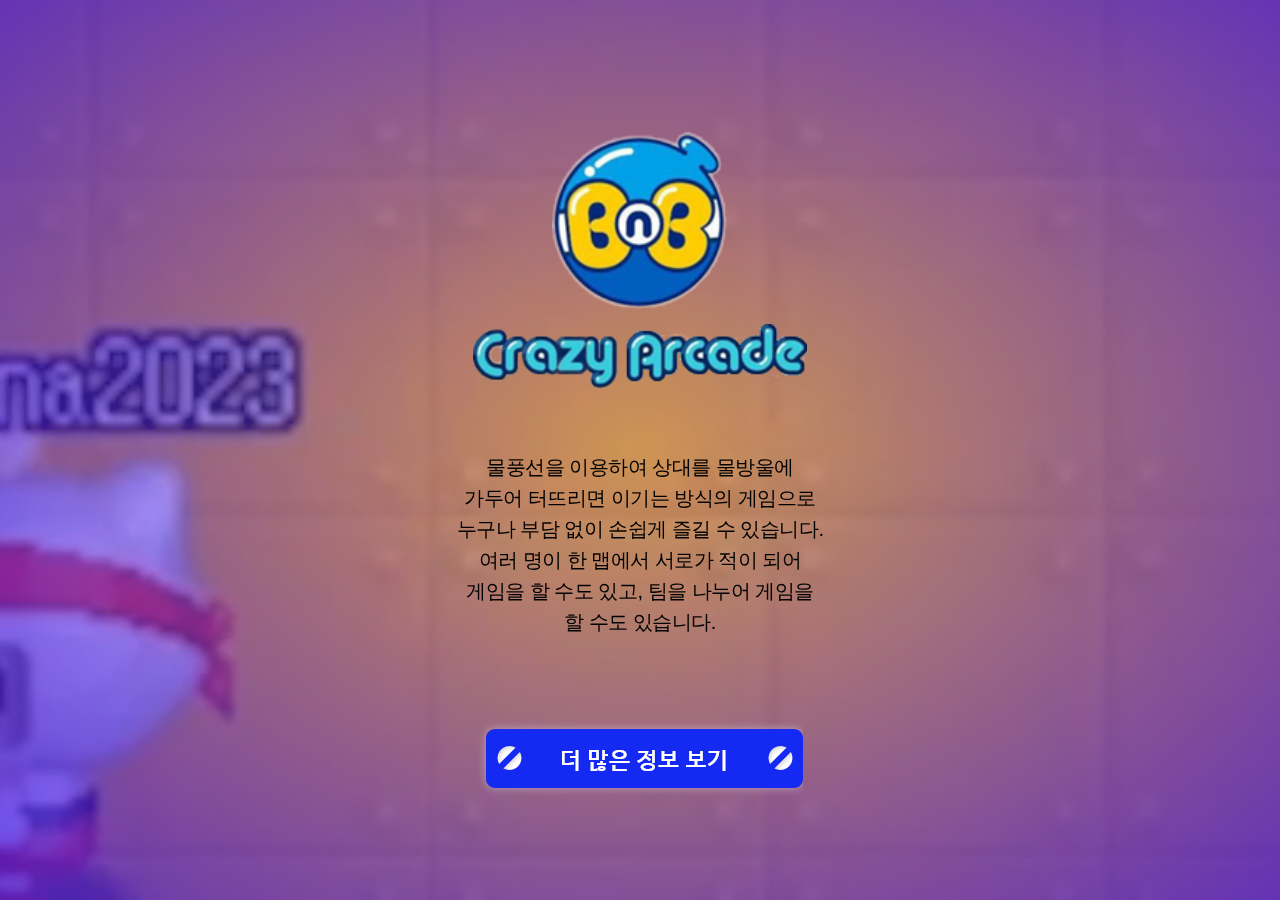
<file: index.html>
<!DOCTYPE html>
<html lang="ko">
<head>
    <meta charset="UTF-8">
    <meta name="viewport" content="width=device-width, initial-scale=1.0">
    <title>크레이지 아케이드</title> 
    <link rel="stylesheet" href="style_c.css">
    <link href="https://unpkg.com/aos@2.3.1/dist/aos.css" rel="stylesheet">
</head>
<body>
    <div class="wrap">
        <div class="logo" data-aos="flip-left"><img src="img/rogo01.png" alt=""></div>
        <div class="subcopy"> 
            물풍선을 이용하여 상대를 물방울에 <br>
            가두어 터뜨리면 이기는 방식의 게임으로 <br>
            누구나 부담 없이 손쉽게 즐길 수 있습니다. <br>
            여러 명이 한 맵에서 서로가 적이 되어 <br>
            게임을 할 수도 있고, 팀을 나누어 게임을 <br>
            할 수도 있습니다.
        </div>
        <a href="sub.html">
            <div class="bt00" data-aos="flip-right"><img src="img/bu00.png" alt=""></div>
        </a>
    </div>
    <div class="top"></div>
    <video autoplay muted loop >
        <source src="video/cr.mp4">
    </video>
    <script src="https://unpkg.com/aos@2.3.1/dist/aos.js"></script>
    <script>
        AOS.init();
    </script>
</body>
</html>
</file>
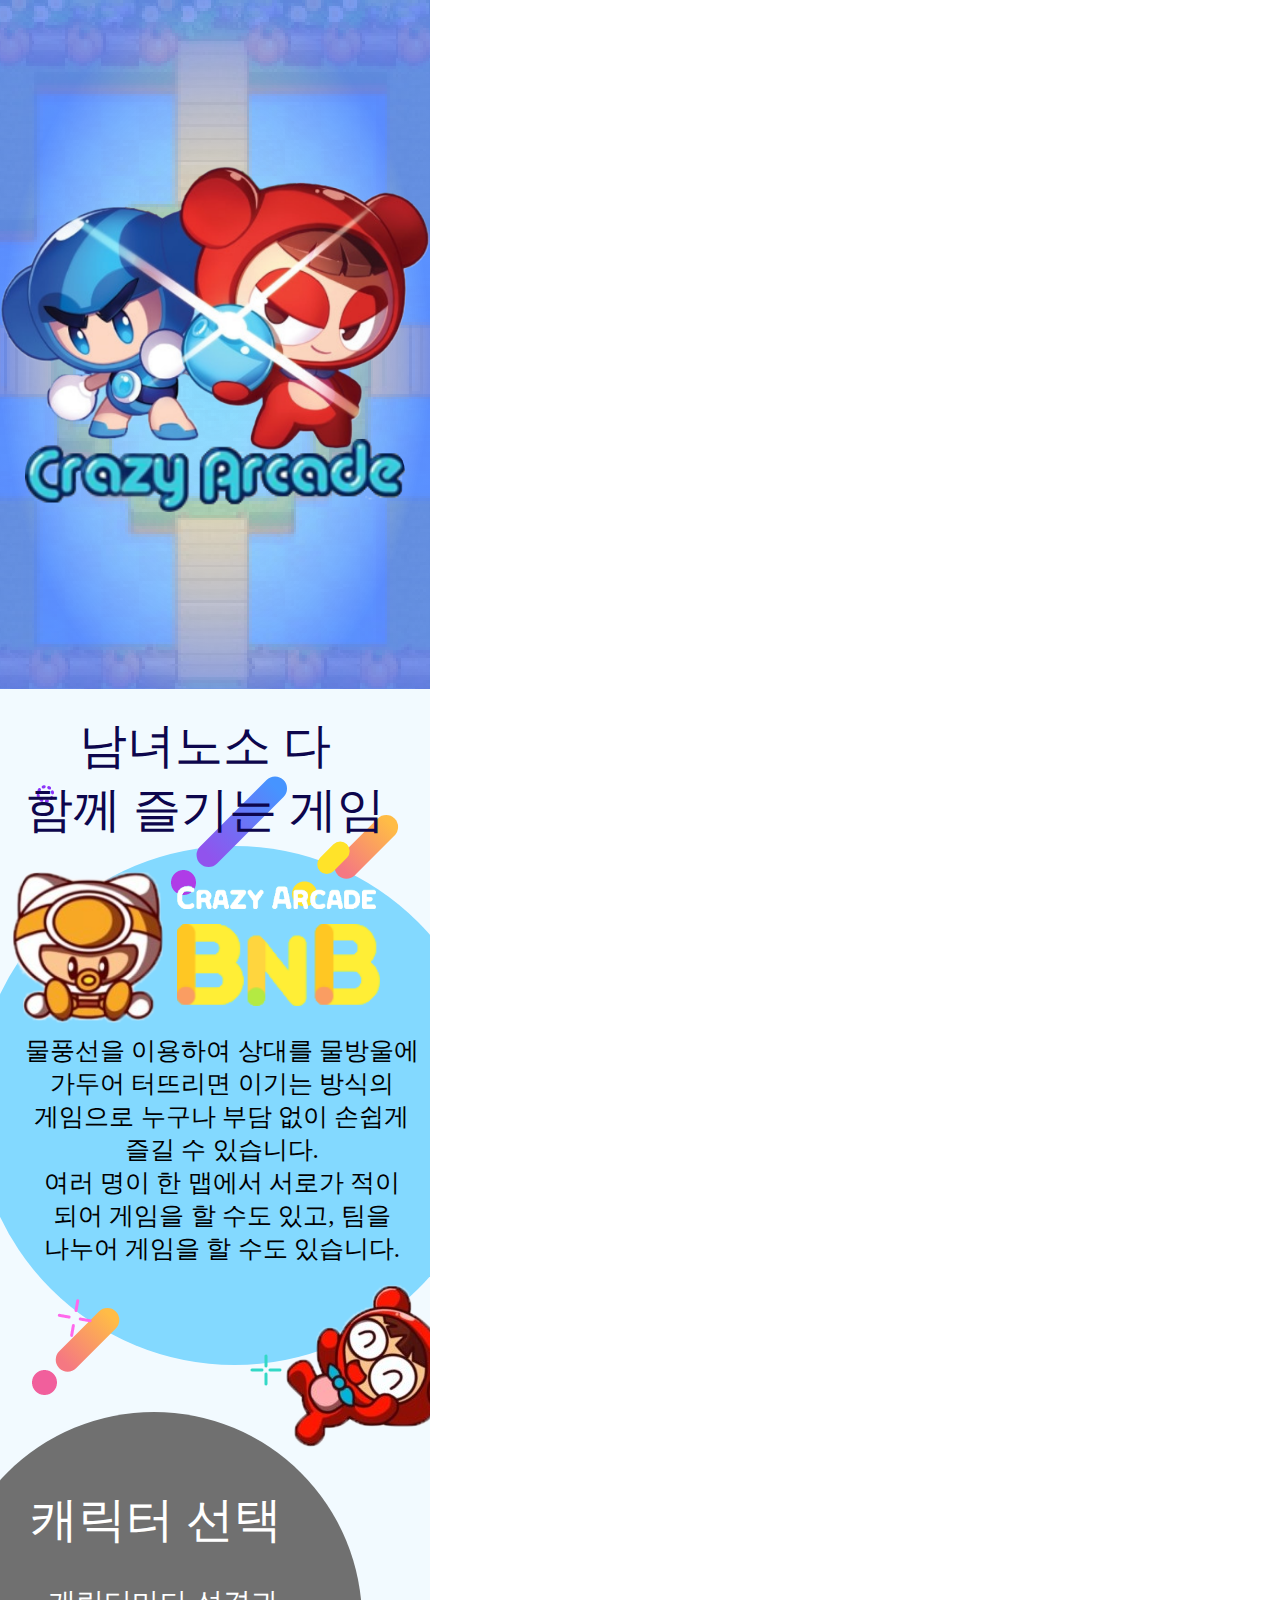
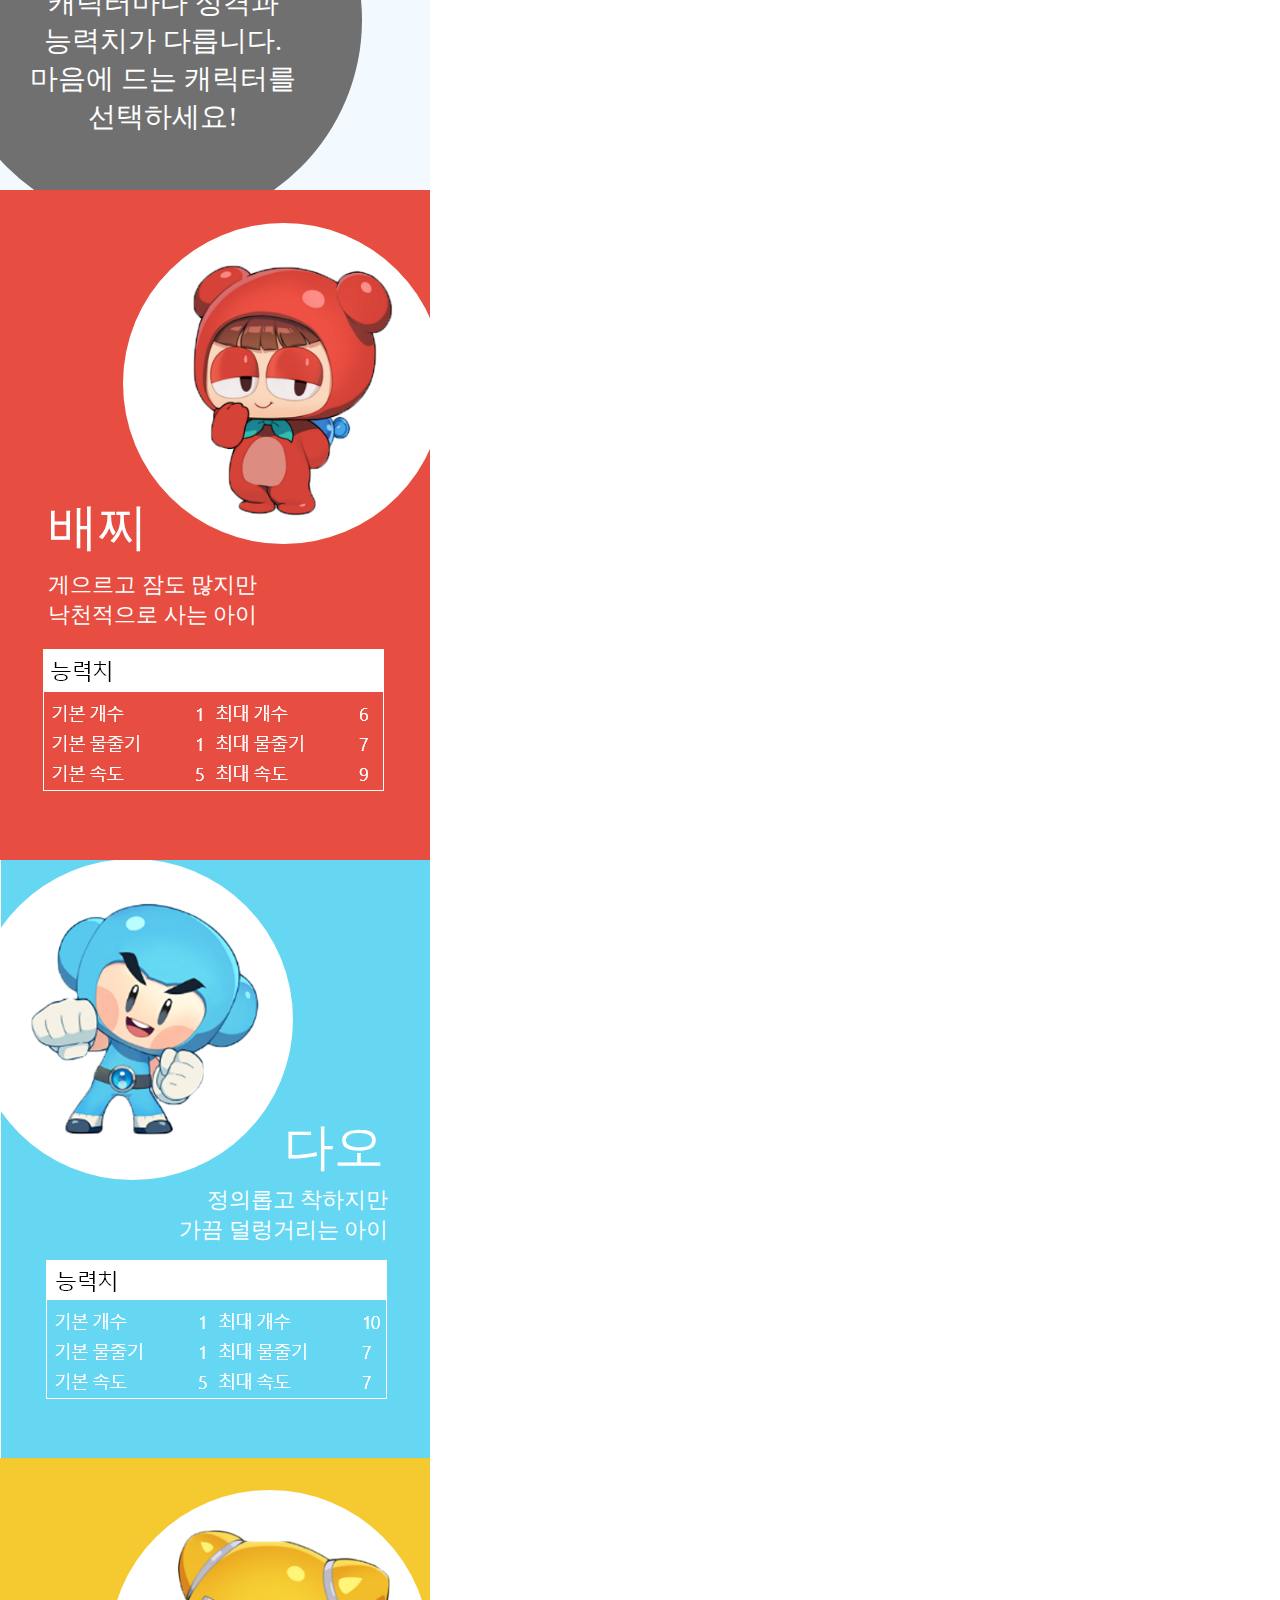
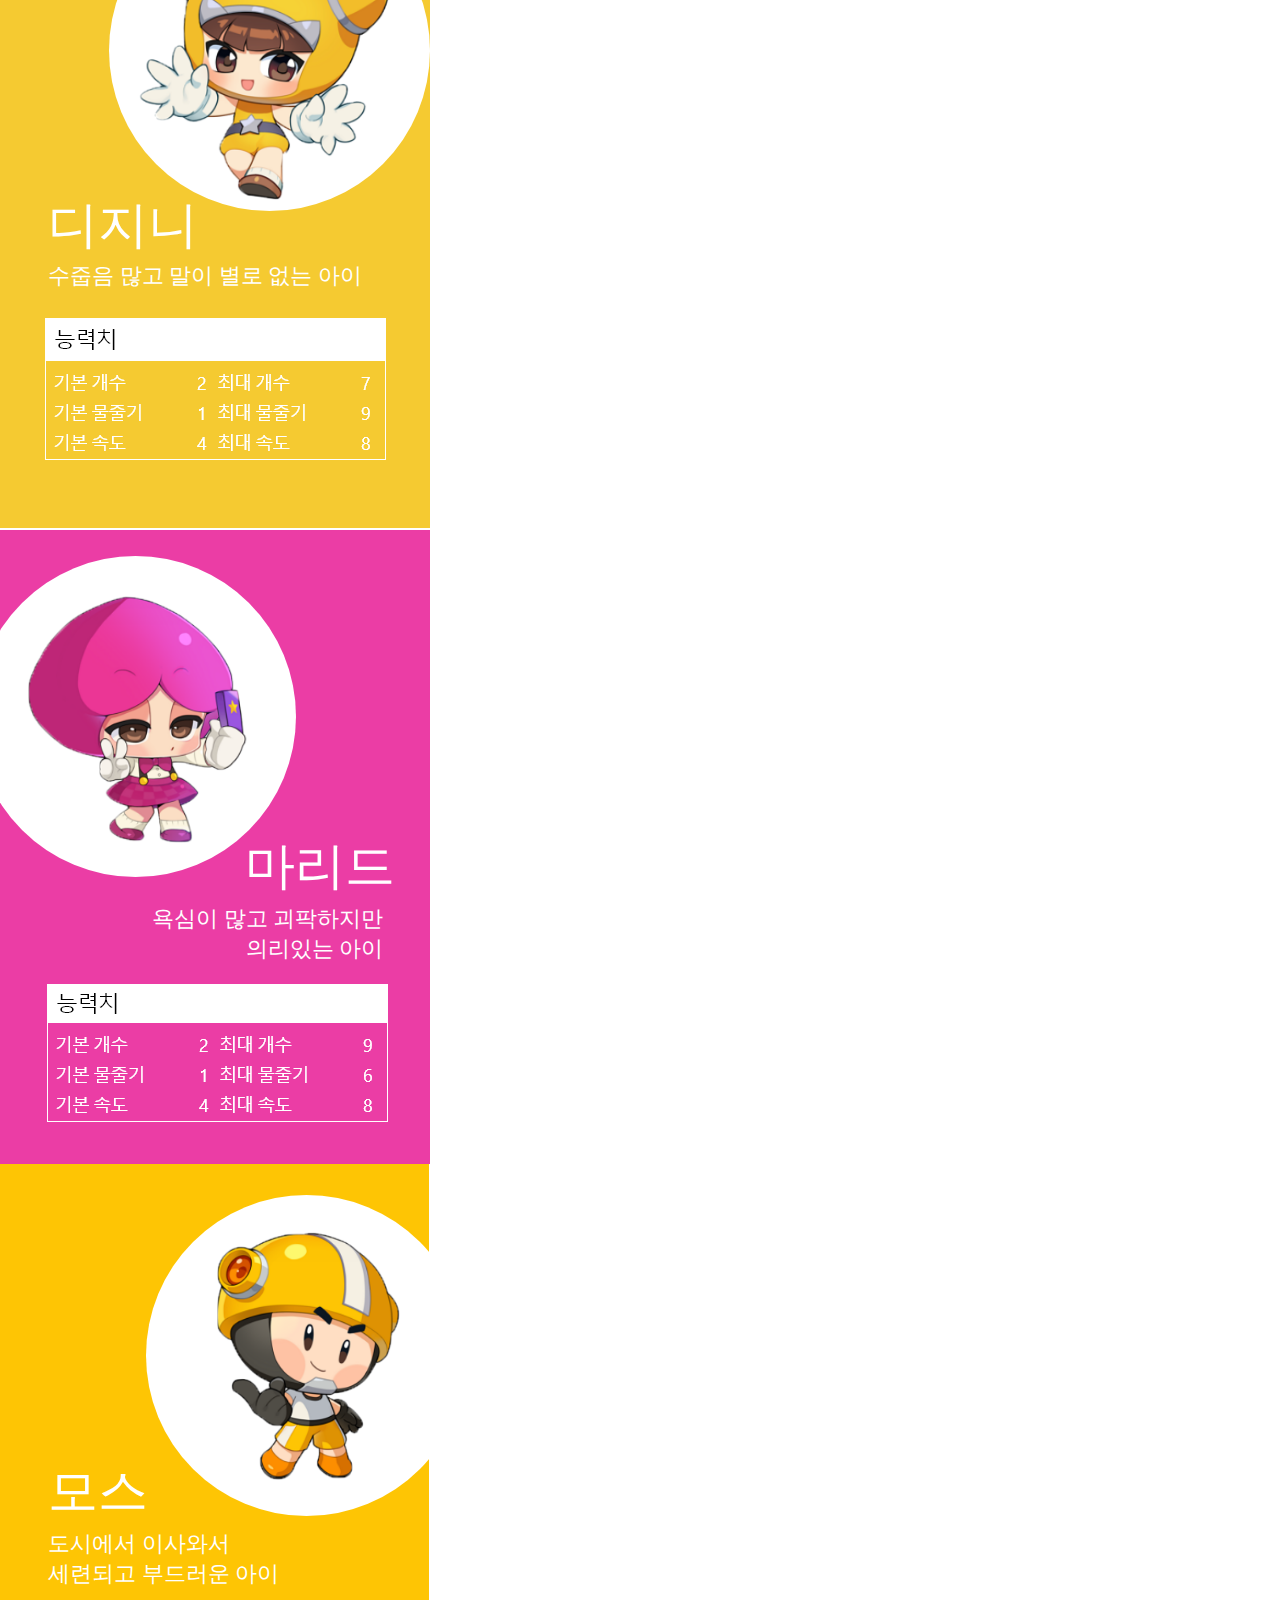
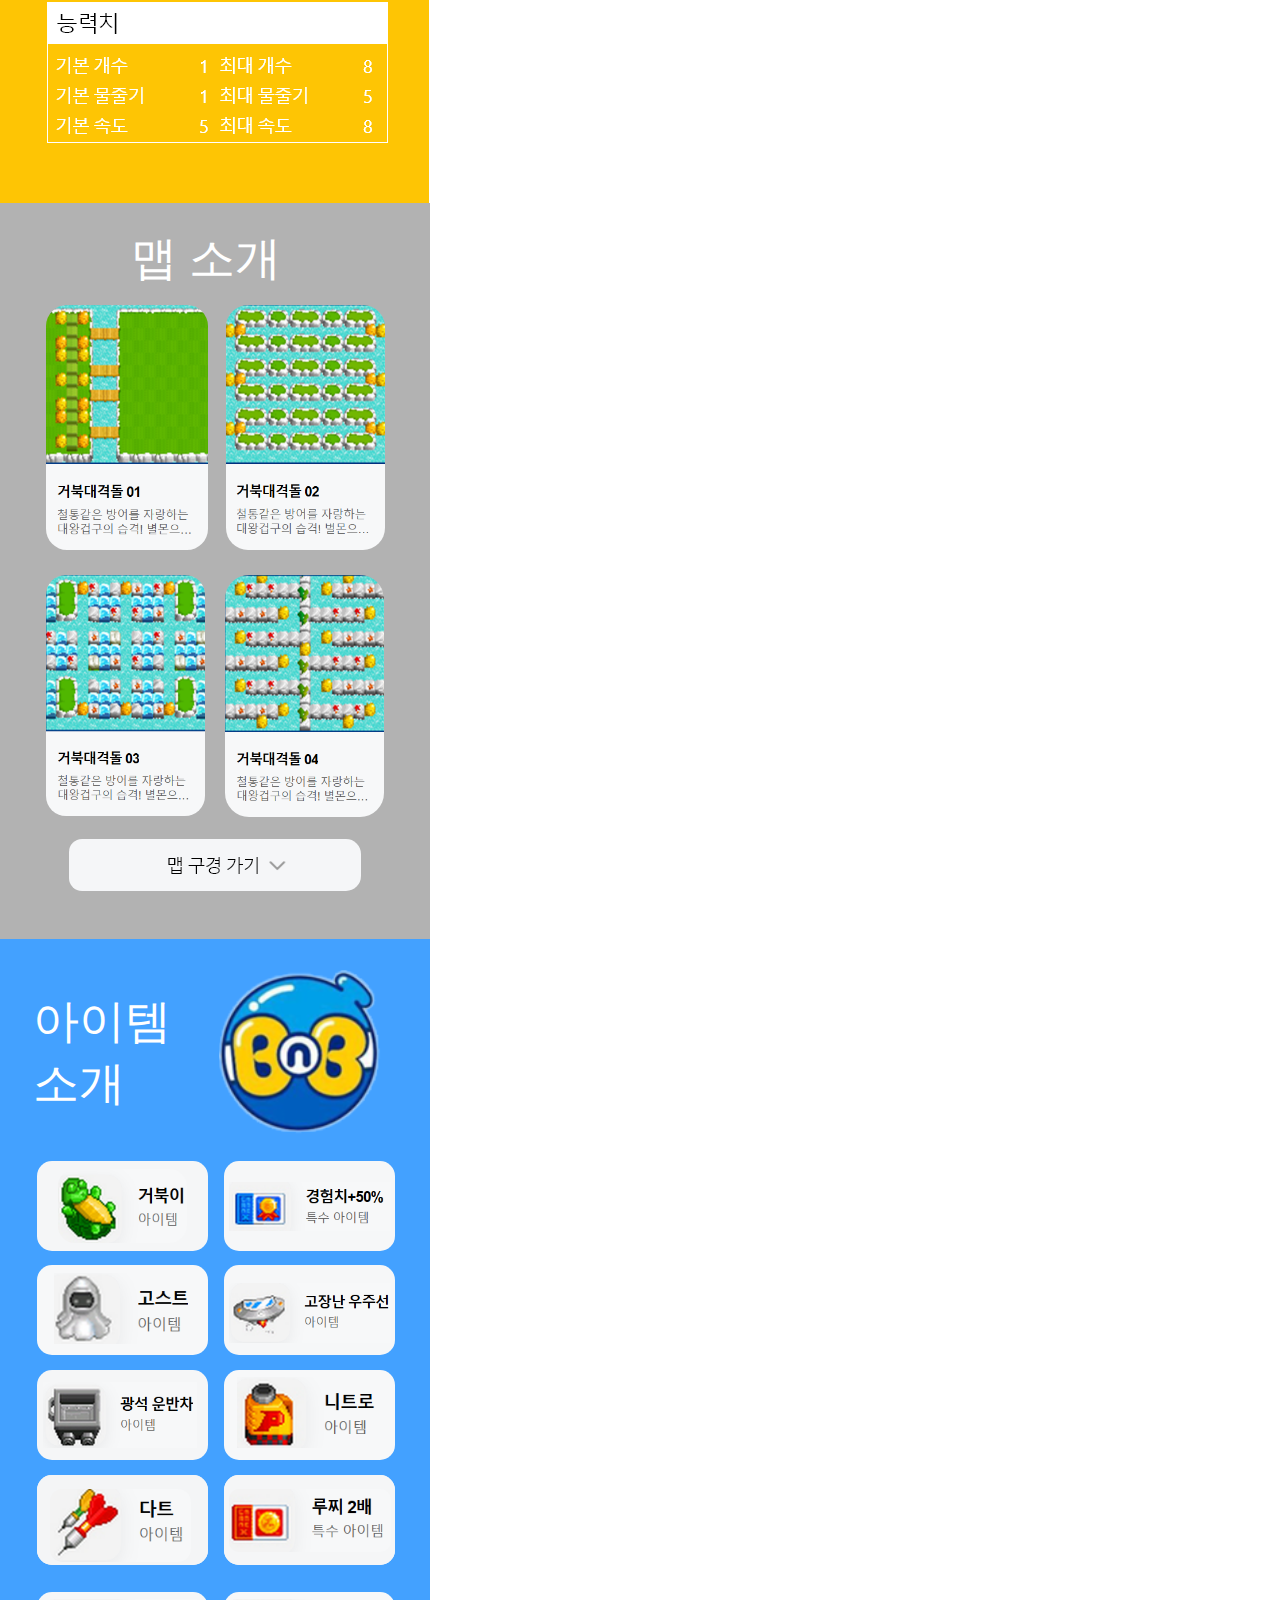
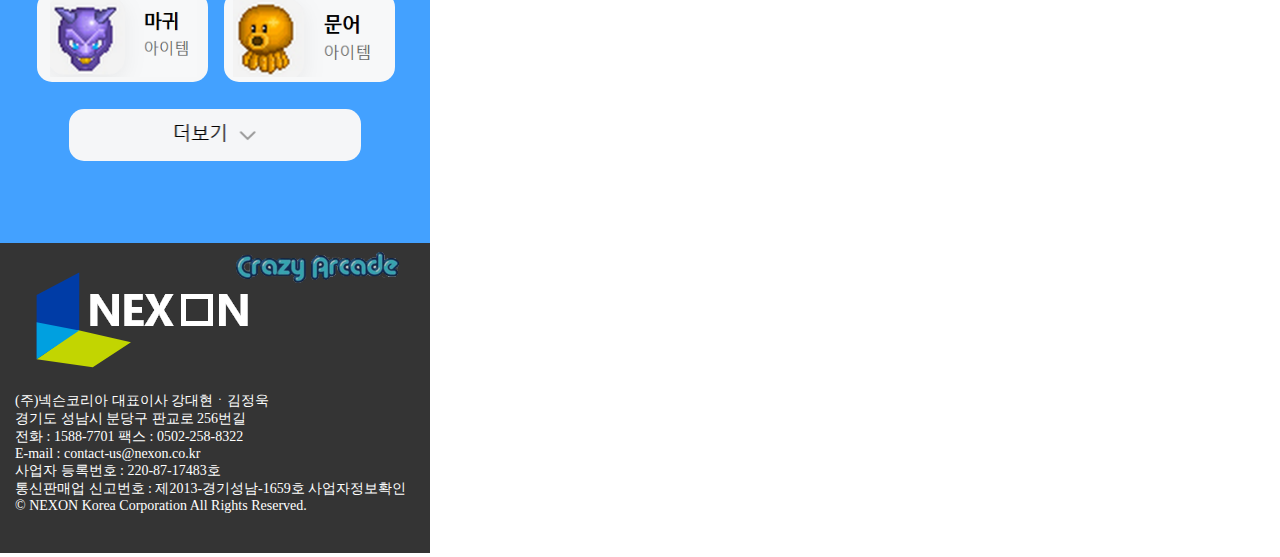
<file: sub.html>
<!DOCTYPE html>
<html lang="ko">
<head>
    <meta charset="UTF-8">
    <meta name="viewport" content="width=device-width, initial-scale=1.0">
    <title>크레이지 아케이드</title>
    <link rel="stylesheet" href="style_c.css">
    <link href="https://unpkg.com/aos@2.3.1/dist/aos.css" rel="stylesheet">
</head>
<body>
    <!-- block01 -->
    <div class="b01">
        <div class="b01_01">
            <div class="b01_01_01">
                <img src="img/bg01.png" alt="서브1">
            </div>
        </div>
    </div>
    <!-- block02 -->
    <div class="b02">
        <div class="tb0201">
            <div class="b02_01 font01 font00">남녀노소 다<br> 함께 즐기는 게임</div>
        </div>
        <div class="tb0202">        
            <div class="b02_03 font02 font00">물풍선을 이용하여 상대를 물방울에 <br>가두어 터뜨리면 이기는 방식의 <br>
            게임으로 누구나 부담 없이 손쉽게  <br>즐길 수 있습니다. <br>
            여러 명이 한 맵에서 서로가 적이 <br>
            되어 게임을 할 수도 있고, 팀을 <br>
            나누어 게임을 할 수도 있습니다.</div>
        </div>
        <div class="tb0203">
            <div class="b02_04 font03 font00"> 캐릭터 선택</div>
        </div>
        <div class="tb0204">
            <div class="b02_05 font04 font00"> 캐릭터마다 성격과 <br>
                능력치가 다릅니다. <br>
                마음에 드는 캐릭터를 <br>
                선택하세요!</div>
            </div>
            <div class="b02_02">
                <img src="img/bb02.png" alt="서브2">
            </div>
    </div>
    <!-- block03 -->
    <div class="b03">
        <div class="tb0301">
            <div class="b03_01 font05 font00">배찌</div>
        </div>
        <div class="tb0302">
            <div class="b03_02 font06 font00">
                게으르고 잠도 많지만 <br>
                낙천적으로 사는 아이 
            </div>
        </div>
        <div class="b03_03">
            <img src="img/bg05.png" alt="서브3">
        </div>
    </div>
    <!-- block04 -->
    <div class="b04">
        <div class="tb0401">
            <div class="b04_01 font07 font00">다오</div>
        </div>
        <div class="tb0402">
            <div class="b04_02 font08 font00">
                정의롭고 착하지만 <br>
                가끔 덜렁거리는 아이 
            </div>
        </div>
        <div class="b04_03">
            <img src="img/bb03.png" alt="서브4">
        </div>
    </div>
    <!-- block05 -->
    <div class="b05">
        <div class="tb0501">
            <div class="b05_01 font09 font00">디지니</div>
        </div>
        <div class="tb0502">
            <div class="b05_02 font10 font00">
                수줍음 많고 말이 별로 없는 아이
            </div>
        </div>
        <div class="b05_03">
            <img src="img/bg09.png" alt="서브5">
        </div>
    </div>
    <!-- block06 -->
    <div class="b06">
        <div class="tb0601">
            <div class="b06_01 font11 font00">마리드</div>
        </div>
        <div class="tb0602">
            <div class="b06_02 font12 font00">
                욕심이 많고 괴팍하지만 <br>
                의리있는 아이
            </div>
        </div>
        <div class="b06_03">
            <img src="img/bb04.png" alt="서브6">
        </div>
    </div>
    <!-- block07 -->
    <div class="b07">
        <div class="tb0701">
            <div class="b07_01 font13 font00">모스</div>
        </div>
        <div class="tb0702">
            <div class="b07_02 font14 font00">
                도시에서 이사와서 <br>
                세련되고 부드러운 아이
            </div>
        </div>
        <div class="b07_03">
            <img src="img/bb05.png" alt="서브7">
        </div>
    </div>

    <!-- c01 -->
    <div class="c01">
        <div class="ctb01">
            <div class="c01_01 font15 font00"> 맵 소개</div>
        </div>
        <div class="c01_02">
            <img src="img/bb06.png" alt="서서브1">
        </div>
    </div>
    <!-- c02 -->
        <div class="c02">
            <div class="ctb02">
                <div class="c02_01 font16 font00"> 아이템 <br> 소개</div>
            </div>
            <div class="c02_02">
                <img src="img/bb07.png" alt="서서브2">
            </div>
        </div>
    
        <div class="c03">
            <div class="ctb03">
                <div class="c03_01 font17 font00">
                    (주)넥슨코리아 대표이사 강대현ㆍ김정욱 <br>
                    경기도 성남시 분당구 판교로 256번길 <br>
                    전화 : 1588-7701  팩스 : 0502-258-8322 <br>
                    E-mail : contact-us@nexon.co.kr <br> 
                    사업자 등록번호 : 220-87-17483호 <br>
                    통신판매업 신고번호 : 제2013-경기성남-1659호 사업자정보확인 <br>
                    © NEXON Korea Corporation All Rights Reserved. <br></div>
            </div>
            <div class="c03_02">
                <img src="img/bb08.png" alt="서서브3">
            </div>
        </div>


    <script src="https://unpkg.com/aos@2.3.1/dist/aos.js"></script>
    <script>
        AOS.init();
    </script>
</body>
</html>
</file>
<file: style_c.css>
*{
    margin: 0;
    padding: 0;
    list-style-type: none;
    text-decoration: none;
}
/* 인덱스 페이지 스타일 */
video{
    position: fixed;
    right: 0;
    bottom: 0;
    min-width: 100%;
    min-height: 100%;
    z-index: 1;
}
.top{
    position: fixed;
    right: 0;
    bottom: 0;
    min-width: 100%;
    min-height: 100%;
    z-index: 10;
    background: radial-gradient(
        rgba(146, 119, 255, 0.3),
        rgba(66, 23, 224, 0.8));
}
.wrap{
    position: absolute;
    min-width: 100%;
    min-height: 100%;
    z-index: 20;
}
.logo{height: 230px;text-align: center;padding-top: 132px;}

.subcopy{
    height: 119px;
    padding-top: 90px;
    color: black;
    text-align: center;
    font-size: 20px;
    line-height: 31px;
    letter-spacing: -0.5px;
    font-weight: 500;
    font-family: "Noto Sans KR", sans-serif;
}
.bt00{height: 43px;padding-top: 151px;text-align: center;}

/* 서브페이지 스타일 */

.b01{height: 689px;}
.b02{height: 1101px;}
.b03{height: 670px;}
.b04{height: 598px;}
.b05{height: 671px;}
.b06{height: 635px;}
.b07{height: 639px;}

.c01{height: 736px;}
.c02{height: 904px;}
.c03{height: 310px;}

.font01{font-size: 48px;text-align: center; position: relative;color: #0d064d; top: 25px; left: 25px;}
.font02{font-size: 25px; text-align: center; position: relative; color: black; top: 345px; left: 25px;}
.font03{font-size: 48px; position: relative; color: white; top: 799px; left: 30px;}
.font04{font-size: 28px; position: relative; color: white; top: 895px; left: 30px; text-align: center;}

/* 배찌 */
.font05{font-size: 50px; position: relative; color: white; top: 304px; left: 48px;}
.font06{font-size: 22px; position: relative; color: white; top: 380px; left: 48px;}

/* 다오 */
.font07{font-size: 50px; position: relative; color: white; top: 254px; left: 284px;}
.font08{font-size: 22px; position: relative; color: white; top: 325px; left: 179px; text-align: right;}

/* 디지니 */
.font09{font-size: 50px; position: relative; color: white; top: 334px; left: 48px;}
.font10{font-size: 22px; position: relative; color: white; top: 403px; left: 48px;}

/* 마리드 */
.font11{font-size: 50px; position: relative; color: white; top: 304px; left: 245px;}
.font12{font-size: 22px; position: relative; color: white; top: 375px; left: 152px; text-align: right;}

/* 모스 */
.font13{font-size: 50px; position: relative; color: white; top: 294px; left: 48px;}
.font14{font-size: 22px; position: relative; color: white; top: 365px; left: 48px;}


.font15{font-size: 46px; position: relative; color: white; top: 25px; left: 131px;}
.font16{font-size: 46px; position: relative; color: white; top: 52px; left: 33px; text-align: left;}
.font17{font-size: 14px; position: relative; color: white; top: 149px; left: 15px; text-align: left;}


.tb0201{margin: 0 auto; position: absolute;}
.tb0202{margin: 0 auto; position: absolute;}
.tb0203{margin: 0 auto; position: absolute;}
.tb0204{margin: 0 auto; position: absolute;}

.tb0301{margin: 0 auto; position: absolute;}
.tb0302{margin: 0 auto; position: absolute;}

.tb0401{margin: 0 auto; position: absolute;}
.tb0402{margin: 0 auto; position: absolute;}

.tb0501{margin: 0 auto; position: absolute;}
.tb0502{margin: 0 auto; position: absolute;}

.tb0601{margin: 0 auto; position: absolute;}
.tb0602{margin: 0 auto; position: absolute;}

.tb0701{margin: 0 auto; position: absolute;}
.tb0702{margin: 0 auto; position: absolute;}

.ctb01{margin: 0 auto; position: absolute;}
.ctb02{margin: 0 auto; position: absolute;}
.ctb03{margin: 0 auto; position: absolute;}
</file>
